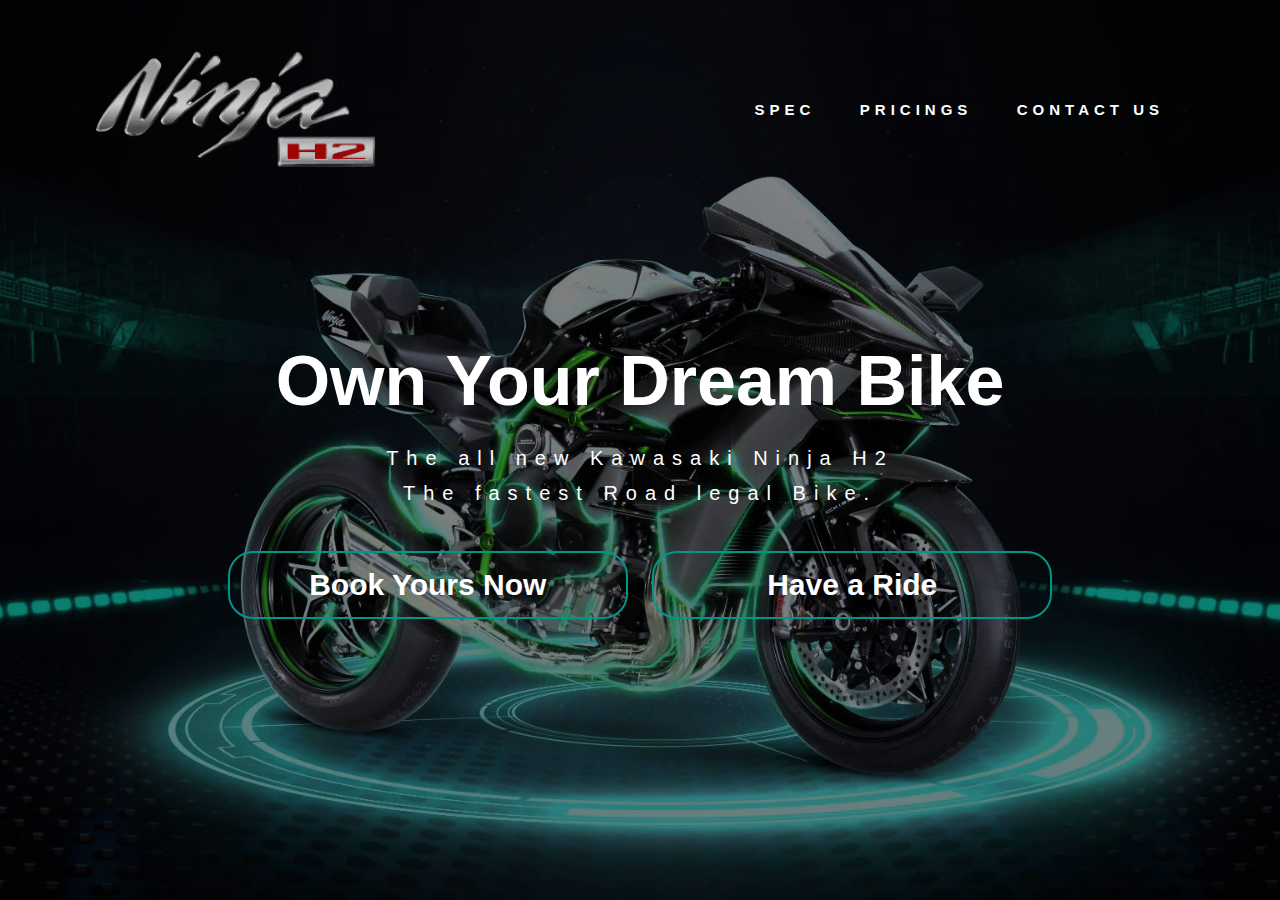
<file: ninja/index.html>
<!DOCTYPE html>

<head>
    <title>SampleHome</title>
    <link href="style1.css" rel="stylesheet">

</head>
<body>
    <div class="banner">
        <div class="navbar">
            <img src="logo.png" class="logo">
            <ul >
                
                <li><a href="#">Spec</a></li>
                <li><a href="#">Pricings</a></li>
                <li><a href="#">Contact Us</a></li>

            </ul>
        </div>

        <div class="content">
        <h1> Own Your Dream Bike</h1>
        <p>The all new Kawasaki Ninja H2<br>The fastest Road legal Bike.</p>
       <div>
        <button type="button"><span></span> Book Yours Now</button>
        <button type="button"><span></span>Have a Ride</button>
       </div>
    
    </div>

    </div>
</body>
</html>
</file>
<file: ninja/style1.css>
* {
    margin: 0;
    padding: 0;
    font-family: sans-serif;
}




.banner {
    width: 100%;
    height: 100vh;
    background-image: linear-gradient(rgba(0, 0, 0, 0.5), rgba(0, 0, 0, 0.5)), url(background.jpg);
    background-size: cover;
    background-position: center;

}

.navbar {
    width: 85%;
    margin: auto;
    padding: 5px 0;
    display: flex;
    align-items: center;
    justify-content: space-between;
   

}

.logo {
    width: 280px;
    cursor: pointer;
}

.navbar ul li {
    list-style: none;
    display: inline-block;
    margin: 0 20px;
    position: relative;
}

.navbar ul li a {
    font-weight: bold;
    font-size: 15px;
    letter-spacing: 5px;
    text-decoration: none;
    color: #fff;
    text-transform: uppercase;

}


.content {
    width: 100%;
    position: absolute;
    top: 50%;
    transform: translateY(-50%);
    text-align: center;
    color: #fff;


}

.content h1 {
    font-size: 70px;
    margin-top: 80px;

}

.content p {
    margin: 20px auto;
    font-weight: 100;
    font-size: 20px;
    letter-spacing: 8px;
    line-height: 35px;
}

button {
    font-size: 30px;
    width: 400px;
    padding: 15px 0;
    text-align: center;
    margin: 20px 10px;
    border-radius: 25px;
    font-weight: bold;
    border: 2px solid #009688;
    background: transparent;
    color: #fff;
    cursor: pointer;
    position: relative;
    overflow: hidden;

}

span {
    background: #009688;
    height: 100%;
    width: 0%;
    border-radius: 25px;
    position: absolute;
    left: 0;
    bottom: 0;
    z-index: -1;
        transition: 0.5s;

}

button:hover span {
    width: 100%;
}

button:hover {
    border: none;
}
</file>
